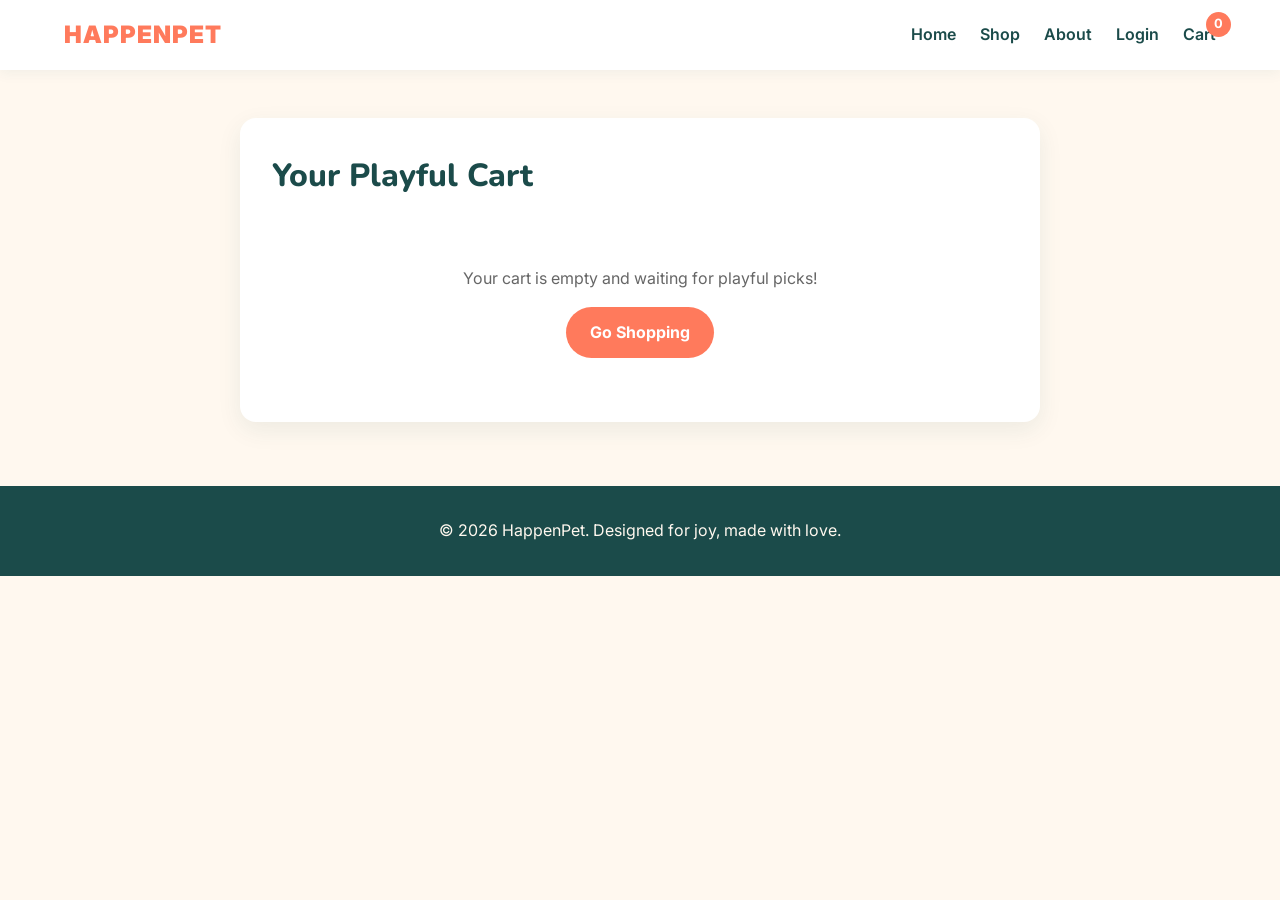
<file: cart.html>
<!DOCTYPE html>
<html lang="en">
<head>
    <meta charset="UTF-8">
    <meta name="viewport" content="width=device-width, initial-scale=1.0">
    <title>Your Cart | HappenPet</title>
    <link rel="stylesheet" href="assets/css/style.css">
    <link href="https://fonts.googleapis.com/css2?family=Inter:wght@400;600&family=Nunito:wght@700;800;900&display=swap" rel="stylesheet">
</head>
<body>

<header class="navbar">
    <a href="index.html" class="logo" style="text-decoration:none;">HappenPet</a>
    <nav class="nav-links">
        <a href="index.html">Home</a>
        <a href="index.html#shop">Shop</a>
        <a href="aboutus.html">About</a>
        <a href="login.html">Login</a>
        <a href="cart.html" class="cart-btn-wrapper">
            Cart <span id="cart-badge" class="cart-count-badge">0</span>
        </a>
    </nav>
</header>

<main class="cart-container">
    <h1 style="margin-bottom: 2rem;">Your Playful Cart</h1>
    <div id="cart-items-container">
        <!-- Cart Items Injected by JS -->
    </div>
    <div class="cart-summary" id="cart-summary" style="display: none;">
        <h3 style="margin-bottom: 1rem;">Total: ₹<span id="cart-total">0</span></h3>
        <button class="btn btn-primary" onclick="checkout()">Proceed to Checkout</button>
    </div>
</main>

<footer>
    <p>&copy; 2026 HappenPet. Designed for joy, made with love.</p>
</footer>

<script src="src/components/cart.js"></script>
<script>
    document.addEventListener("DOMContentLoaded", renderCartPage);
</script>
</body>
</html>
</file>
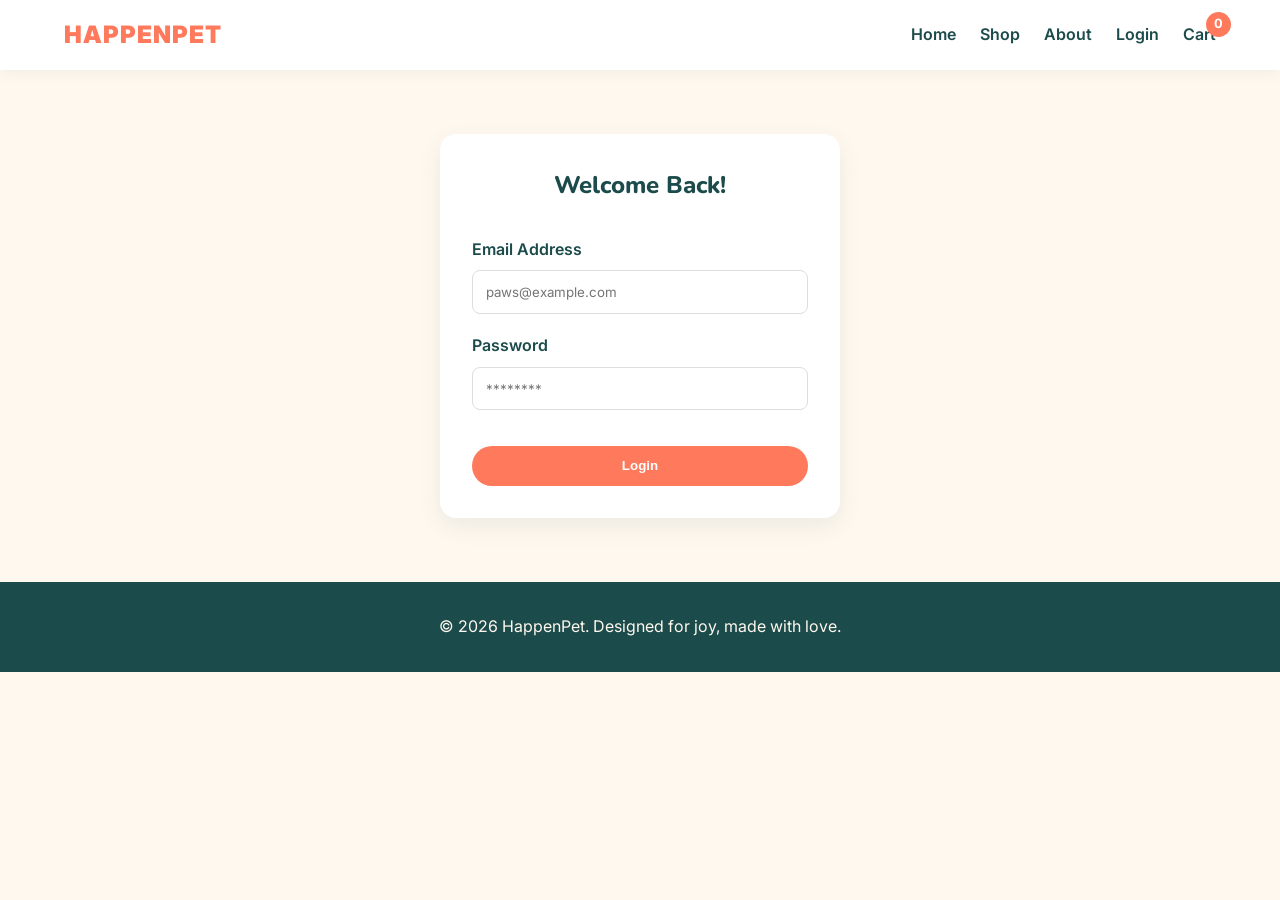
<file: login.html>
<!DOCTYPE html>
<html lang="en">
<head>
    <meta charset="UTF-8">
    <meta name="viewport" content="width=device-width, initial-scale=1.0">
    <title>Login | HappenPet</title>
    <link rel="stylesheet" href="assets/css/style.css">
    <link href="https://fonts.googleapis.com/css2?family=Inter:wght@400;600&family=Nunito:wght@700;800;900&display=swap" rel="stylesheet">
</head>
<body>

<header class="navbar">
    <a href="index.html" class="logo" style="text-decoration:none;">HappenPet</a>
    <nav class="nav-links">
        <a href="index.html">Home</a>
        <a href="index.html#shop">Shop</a>
        <a href="aboutus.html">About</a>
        <a href="login.html">Login</a>
        <a href="cart.html" class="cart-btn-wrapper">
            Cart <span id="cart-badge" class="cart-count-badge">0</span>
        </a>
    </nav>
</header>

<main class="auth-container">
    <h2 style="text-align: center; margin-bottom: 2rem; color: var(--text-dark);">Welcome Back!</h2>
    <form onsubmit="event.preventDefault(); alert('Logged in successfully!'); window.location.href='index.html';">
        <div class="form-group">
            <label>Email Address</label>
            <input type="email" required placeholder="paws@example.com">
        </div>
        <div class="form-group">
            <label>Password</label>
            <input type="password" required placeholder="********">
        </div>
        <button type="submit" class="btn btn-primary" style="width: 100%; margin-top: 1rem;">Login</button>
    </form>
</main>

<footer>
    <p>&copy; 2026 HappenPet. Designed for joy, made with love.</p>
</footer>

<script src="src/components/cart.js"></script>
</body>
</html>
</file>
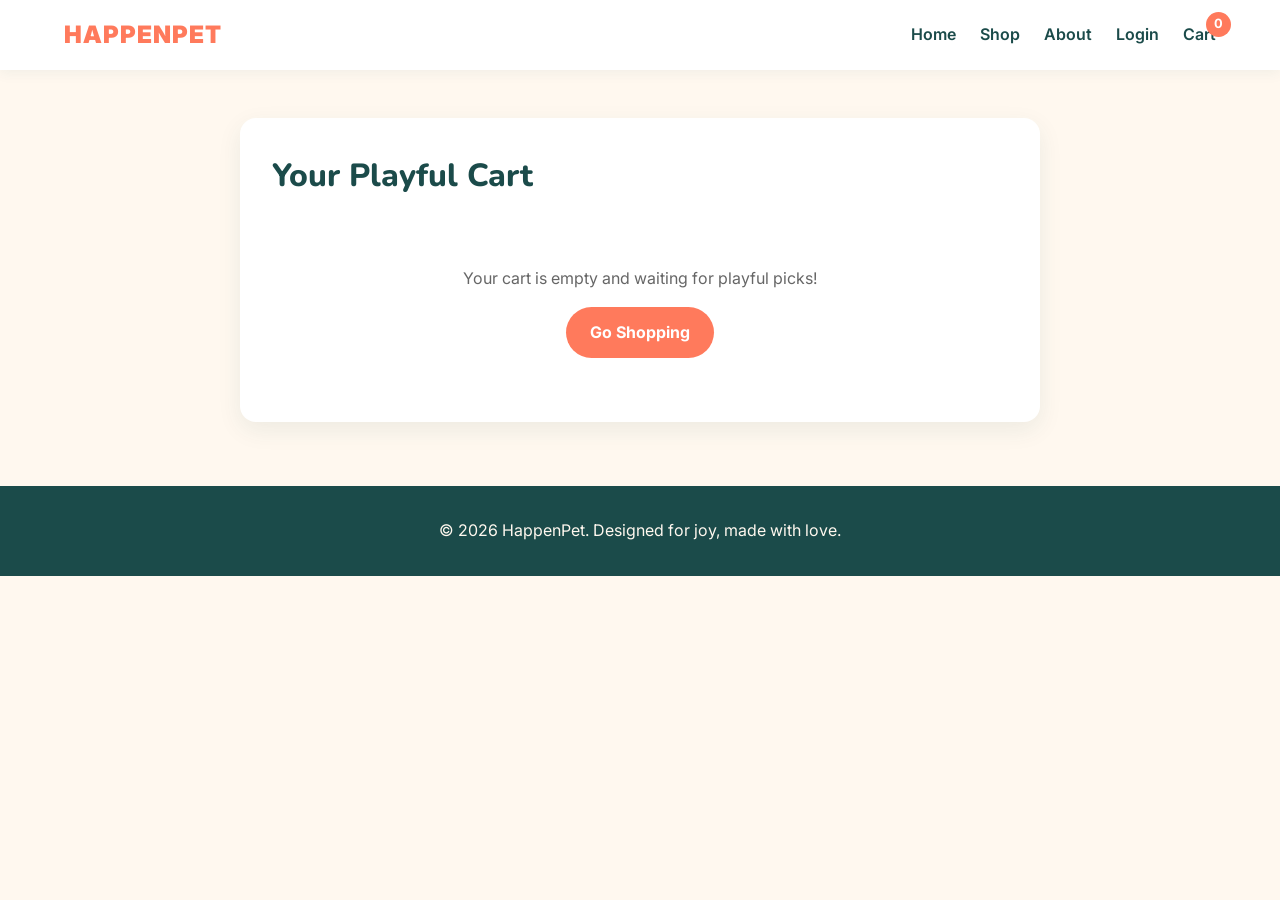
<file: public/cart.html>
<!DOCTYPE html>
<html lang="en">
<head>
    <meta charset="UTF-8">
    <meta name="viewport" content="width=device-width, initial-scale=1.0">
    <title>Your Cart | HappenPet</title>
    <link rel="stylesheet" href="../assets/css/style.css">
    <link href="https://fonts.googleapis.com/css2?family=Inter:wght@400;600&family=Nunito:wght@700;800;900&display=swap" rel="stylesheet">
</head>
<body>

<header class="navbar">
    <a href="index.html" class="logo" style="text-decoration:none;">HappenPet</a>
    <nav class="nav-links">
        <a href="index.html">Home</a>
        <a href="index.html#shop">Shop</a>
        <a href="aboutus.html">About</a>
        <a href="login.html">Login</a>
        <a href="cart.html" class="cart-btn-wrapper">
            Cart <span id="cart-badge" class="cart-count-badge">0</span>
        </a>
    </nav>
</header>

<main class="cart-container">
    <h1 style="margin-bottom: 2rem;">Your Playful Cart</h1>
    <div id="cart-items-container">
        <!-- Cart Items Injected by JS -->
    </div>
    <div class="cart-summary" id="cart-summary" style="display: none;">
        <h3 style="margin-bottom: 1rem;">Total: ₹<span id="cart-total">0</span></h3>
        <button class="btn btn-primary" onclick="checkout()">Proceed to Checkout</button>
    </div>
</main>

<footer>
    <p>&copy; 2026 HappenPet. Designed for joy, made with love.</p>
</footer>

<script src="../src/components/cart.js"></script>
<script>
    document.addEventListener("DOMContentLoaded", renderCartPage);
</script>
</body>
</html>
</file>
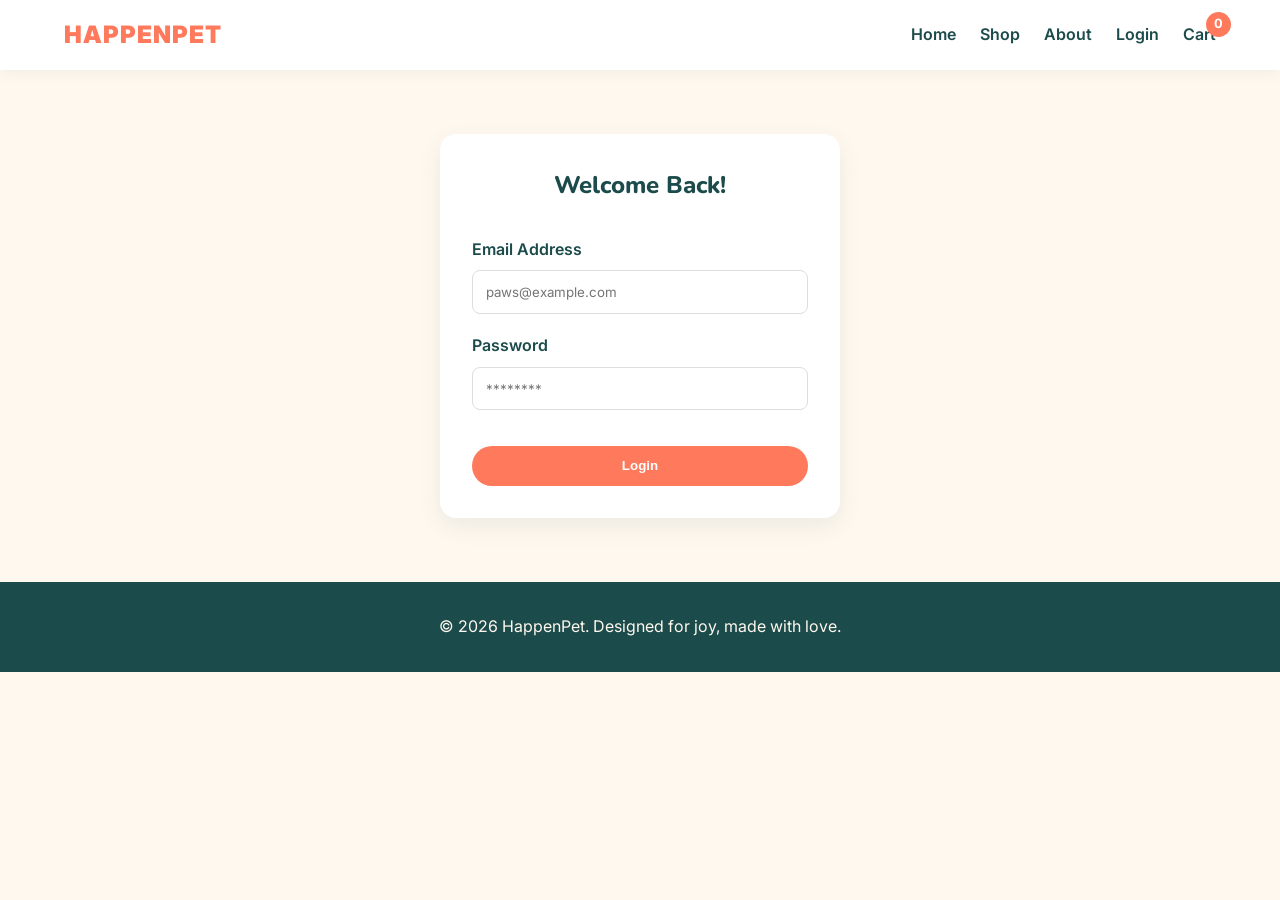
<file: public/login.html>
<!DOCTYPE html>
<html lang="en">
<head>
    <meta charset="UTF-8">
    <meta name="viewport" content="width=device-width, initial-scale=1.0">
    <title>Login | HappenPet</title>
    <link rel="stylesheet" href="../assets/css/style.css">
    <link href="https://fonts.googleapis.com/css2?family=Inter:wght@400;600&family=Nunito:wght@700;800;900&display=swap" rel="stylesheet">
</head>
<body>

<header class="navbar">
    <a href="index.html" class="logo" style="text-decoration:none;">HappenPet</a>
    <nav class="nav-links">
        <a href="index.html">Home</a>
        <a href="index.html#shop">Shop</a>
        <a href="aboutus.html">About</a>
        <a href="login.html">Login</a>
        <a href="cart.html" class="cart-btn-wrapper">
            Cart <span id="cart-badge" class="cart-count-badge">0</span>
        </a>
    </nav>
</header>

<main class="auth-container">
    <h2 style="text-align: center; margin-bottom: 2rem; color: var(--text-dark);">Welcome Back!</h2>
    <form onsubmit="event.preventDefault(); alert('Logged in successfully!'); window.location.href='index.html';">
        <div class="form-group">
            <label>Email Address</label>
            <input type="email" required placeholder="paws@example.com">
        </div>
        <div class="form-group">
            <label>Password</label>
            <input type="password" required placeholder="********">
        </div>
        <button type="submit" class="btn btn-primary" style="width: 100%; margin-top: 1rem;">Login</button>
    </form>
</main>

<footer>
    <p>&copy; 2026 HappenPet. Designed for joy, made with love.</p>
</footer>

<script src="../src/components/cart.js"></script>
</body>
</html>
</file>
<file: assets/css/style.css>
:root {
    --primary: #FF7A5C;
    --secondary: #F2B134;
    --background: #FFF8EF;
    --text-dark: #1B4B4A;
    --white: #FFFFFF;
    --radius-soft: 16px;
    --radius-pill: 999px;
    --font-heading: 'Nunito', 'Segoe UI', sans-serif;
    --font-body: 'Inter', 'Segoe UI', sans-serif;
    --shadow: 0 8px 24px rgba(27, 75, 74, 0.08);
}

* {
    margin: 0;
    padding: 0;
    box-sizing: border-box;
}

body {
    background-color: var(--background);
    color: var(--text-dark);
    font-family: var(--font-body);
    line-height: 1.6;
}

h1, h2, h3, h4, h5, h6 {
    font-family: var(--font-heading);
    font-weight: 800;
}

/* NAVBAR */
.navbar {
    display: flex;
    justify-content: space-between;
    align-items: center;
    padding: 1rem 5%;
    background: var(--white);
    box-shadow: 0 4px 12px rgba(27, 75, 74, 0.05);
    position: sticky;
    top: 0;
    z-index: 1000;
}

.logo {
    font-size: 1.5rem;
    font-weight: 900;
    color: var(--primary);
    text-transform: uppercase;
    letter-spacing: 1px;
}

.nav-links {
    display: flex;
    gap: 1.5rem;
}

.nav-links a {
    text-decoration: none;
    color: var(--text-dark);
    font-weight: 600;
    transition: color 0.3s ease;
}

.nav-links a:hover {
    color: var(--primary);
}

.cart-btn-wrapper {
    position: relative;
}

.cart-count-badge {
    background: var(--primary);
    color: var(--white);
    border-radius: var(--radius-pill);
    padding: 2px 8px;
    font-size: 0.8rem;
    position: absolute;
    top: -10px;
    right: -15px;
    font-weight: bold;
}

/* BUTTONS */
.btn {
    display: inline-block;
    padding: 0.8rem 1.5rem;
    border-radius: var(--radius-pill);
    font-weight: 700;
    text-decoration: none;
    border: none;
    cursor: pointer;
    transition: transform 0.2s ease, box-shadow 0.2s ease;
}

.btn-primary {
    background: var(--primary);
    color: var(--white);
}

.btn-primary:hover {
    transform: translateY(-2px);
    box-shadow: 0 6px 16px rgba(255, 122, 92, 0.3);
}

.btn-secondary {
    background: var(--secondary);
    color: var(--text-dark);
}

.btn-secondary:hover {
    transform: translateY(-2px);
    box-shadow: 0 6px 16px rgba(242, 177, 52, 0.3);
}

/* HERO SECTION */
.hero {
    text-align: center;
    padding: 6rem 1rem;
    background: linear-gradient(135deg, var(--white) 0%, var(--background) 100%);
}

.hero h1 {
    font-size: 3rem;
    margin-bottom: 1rem;
    color: var(--text-dark);
}

.hero p {
    font-size: 1.2rem;
    margin-bottom: 2rem;
    max-width: 600px;
    margin-inline: auto;
    color: #4a6a69;
}

/* PRODUCTS */
.section-title {
    text-align: center;
    font-size: 2.2rem;
    margin: 4rem 0 2rem;
}

.product-grid {
    display: grid;
    grid-template-columns: repeat(auto-fit, minmax(250px, 1fr));
    gap: 2rem;
    padding: 0 5%;
    margin-bottom: 4rem;
}

.product-card {
    background: var(--white);
    border-radius: var(--radius-soft);
    padding: 1rem;
    text-align: center;
    box-shadow: var(--shadow);
    transition: transform 0.3s ease;
}

.product-card:hover {
    transform: translateY(-5px);
}

.product-card img {
    width: 100%;
    height: 200px;
    object-fit: cover;
    border-radius: 12px;
    margin-bottom: 1rem;
}

.product-card h3 {
    font-size: 1.2rem;
    margin-bottom: 0.5rem;
}

.product-card .price {
    font-size: 1.1rem;
    color: var(--primary);
    font-weight: 700;
    margin-bottom: 1rem;
}

/* MICRO-ANIMATIONS */
@keyframes bounceCart {
    0% { transform: scale(1); }
    50% { transform: scale(1.2); }
    100% { transform: scale(1); }
}

.bounce {
    animation: bounceCart 0.4s ease;
}

/* CART DRAWER / PAGE */
.cart-container {
    max-width: 800px;
    margin: 3rem auto;
    background: var(--white);
    padding: 2rem;
    border-radius: var(--radius-soft);
    box-shadow: var(--shadow);
}

.cart-item {
    display: flex;
    justify-content: space-between;
    align-items: center;
    padding: 1rem 0;
    border-bottom: 1px solid #eee;
}

.cart-item img {
    width: 80px;
    height: 80px;
    object-fit: cover;
    border-radius: 8px;
}

.cart-item-details {
    flex: 1;
    margin-left: 1rem;
}

.remove-btn {
    background: #ff4d4d;
    color: white;
    border: none;
    padding: 0.5rem 1rem;
    border-radius: var(--radius-pill);
    cursor: pointer;
}

.cart-summary {
    margin-top: 2rem;
    text-align: right;
}

/* FORMS */
.auth-container {
    max-width: 400px;
    margin: 4rem auto;
    background: var(--white);
    padding: 2rem;
    border-radius: var(--radius-soft);
    box-shadow: var(--shadow);
}

.form-group {
    margin-bottom: 1.2rem;
}

.form-group label {
    display: block;
    font-weight: 600;
    margin-bottom: 0.5rem;
}

.form-group input {
    width: 100%;
    padding: 0.8rem;
    border: 1px solid #ddd;
    border-radius: 8px;
    font-family: inherit;
}

/* FOOTER */
footer {
    background: var(--text-dark);
    color: var(--background);
    text-align: center;
    padding: 2rem;
    margin-top: 4rem;
}
</file>
